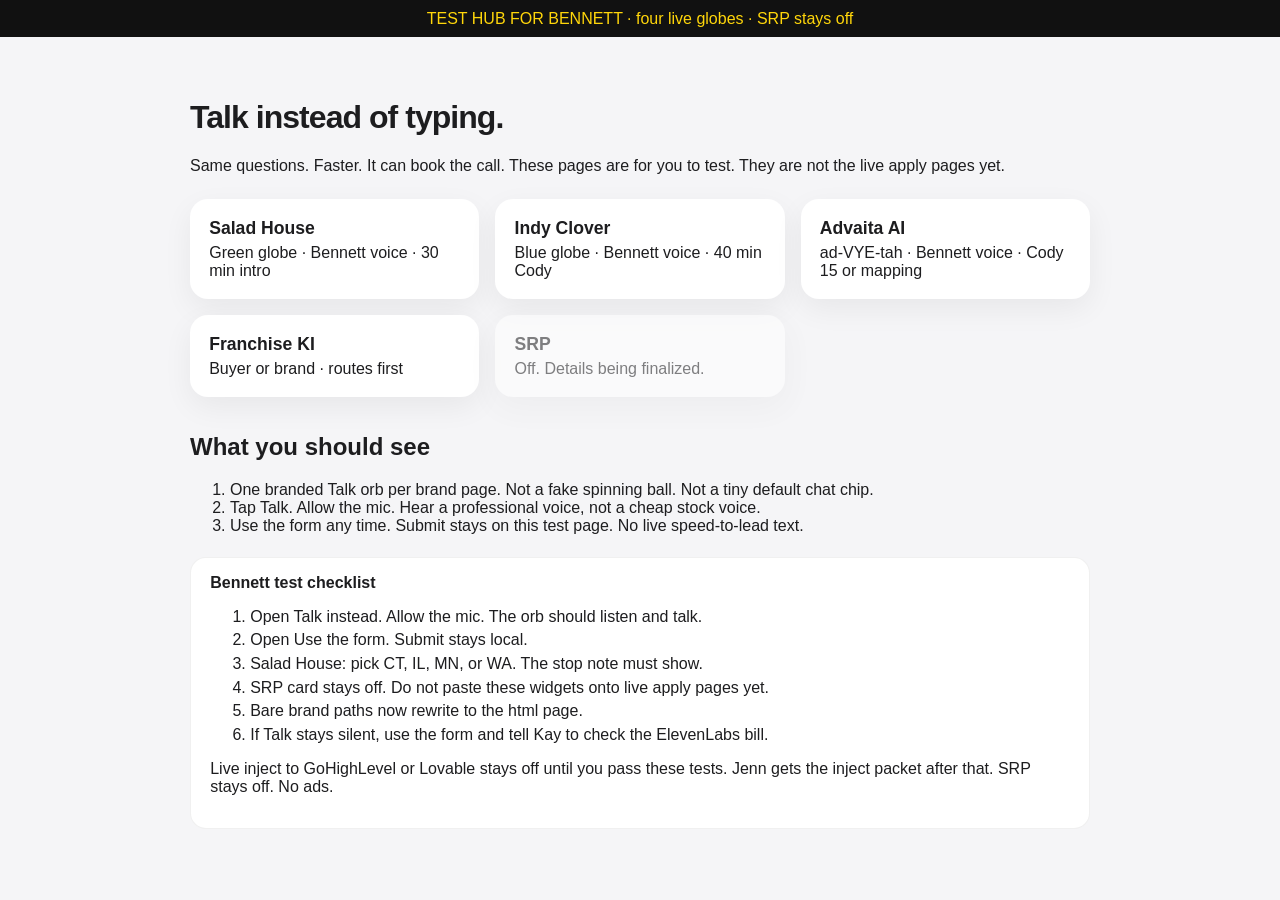
<file: index.html>
<!DOCTYPE html>
<html lang="en"><head>
<meta charset="utf-8"/><meta name="viewport" content="width=device-width,initial-scale=1"/>
<link rel="icon" href="./favicon.svg" type="image/svg+xml"/>
<link rel="apple-touch-icon" href="./favicon.svg"/>
<link rel="manifest" href="./site.webmanifest"/>
<link rel="stylesheet" href="./globe-ux.css"/>
<meta name="theme-color" content="#0A0E1A"/>
<meta name="robots" content="noindex"/>
<title>TEST Voice globes · Franchise KI</title>
<meta name="apple-mobile-web-app-title" content="FKI TEST Talk"/>
<style>
body{font-family:-apple-system,BlinkMacSystemFont,sans-serif;background:#F5F5F7;color:#1d1d1f;margin:0}
.banner{background:#111;color:#ffd60a;text-align:center;padding:.6rem}
.wrap{max-width:900px;margin:0 auto;padding:2.5rem 1.2rem}
h1{letter-spacing:-.03em}
.cards{display:grid;grid-template-columns:repeat(auto-fit,minmax(220px,1fr));gap:1rem;margin-top:1.5rem}
a.card{display:block;background:#fff;border-radius:18px;padding:1.2rem;text-decoration:none;color:inherit;box-shadow:0 10px 30px rgba(0,0,0,.06)}
a.card b{display:block;font-size:1.1rem;margin-bottom:.3rem}
.off{opacity:.55}
</style></head>
<body>
<a class="skip" href="#main">Skip to content</a>
<div class="banner">TEST HUB FOR BENNETT · four live globes · SRP stays off</div>
<div class="wrap" id="main">
<h1>Talk instead of typing.</h1>
<p>Same questions. Faster. It can book the call. These pages are for you to test. They are not the live apply pages yet.</p>
<div class="cards">
<a class="card" href="./salad-house.html"><b>Salad House</b>Green globe · Bennett voice · 30 min intro</a>
<a class="card" href="./indy-clover.html"><b>Indy Clover</b>Blue globe · Bennett voice · 40 min Cody</a>
<a class="card" href="./advaita.html"><b>Advaita AI</b>ad-VYE-tah · Bennett voice · Cody 15 or mapping</a>
<a class="card" href="./franchise-ki.html"><b>Franchise KI</b>Buyer or brand · routes first</a>
<a class="card off" href="./srp.html"><b>SRP</b>Off. Details being finalized.</a>
</div>
<h2 style="margin-top:2.2rem">What you should see</h2>
<ol>
<li>One branded Talk orb per brand page. Not a fake spinning ball. Not a tiny default chat chip.</li>
<li>Tap Talk. Allow the mic. Hear a professional voice, not a cheap stock voice.</li>
<li>Use the form any time. Submit stays on this test page. No live speed-to-lead text.</li>
</ol>

<div class="checklist">
<b>Bennett test checklist</b>
<ol>
<li>Open Talk instead. Allow the mic. The orb should listen and talk.</li>
<li>Open Use the form. Submit stays local.</li>
<li>Salad House: pick CT, IL, MN, or WA. The stop note must show.</li>
<li>SRP card stays off. Do not paste these widgets onto live apply pages yet.</li>
<li>Bare brand paths now rewrite to the html page.</li>
<li>If Talk stays silent, use the form and tell Kay to check the ElevenLabs bill.</li>
</ol>
<p>Live inject to GoHighLevel or Lovable stays off until you pass these tests. Jenn gets the inject packet after that. SRP stays off. No ads.</p>
</div>
</div></body></html>

<!-- pcl-csll-r9 2026-08-25T23:13:54Z -->

<!-- csll-v2-r9 2026-08-25T23:15:59Z unique -->
</file>
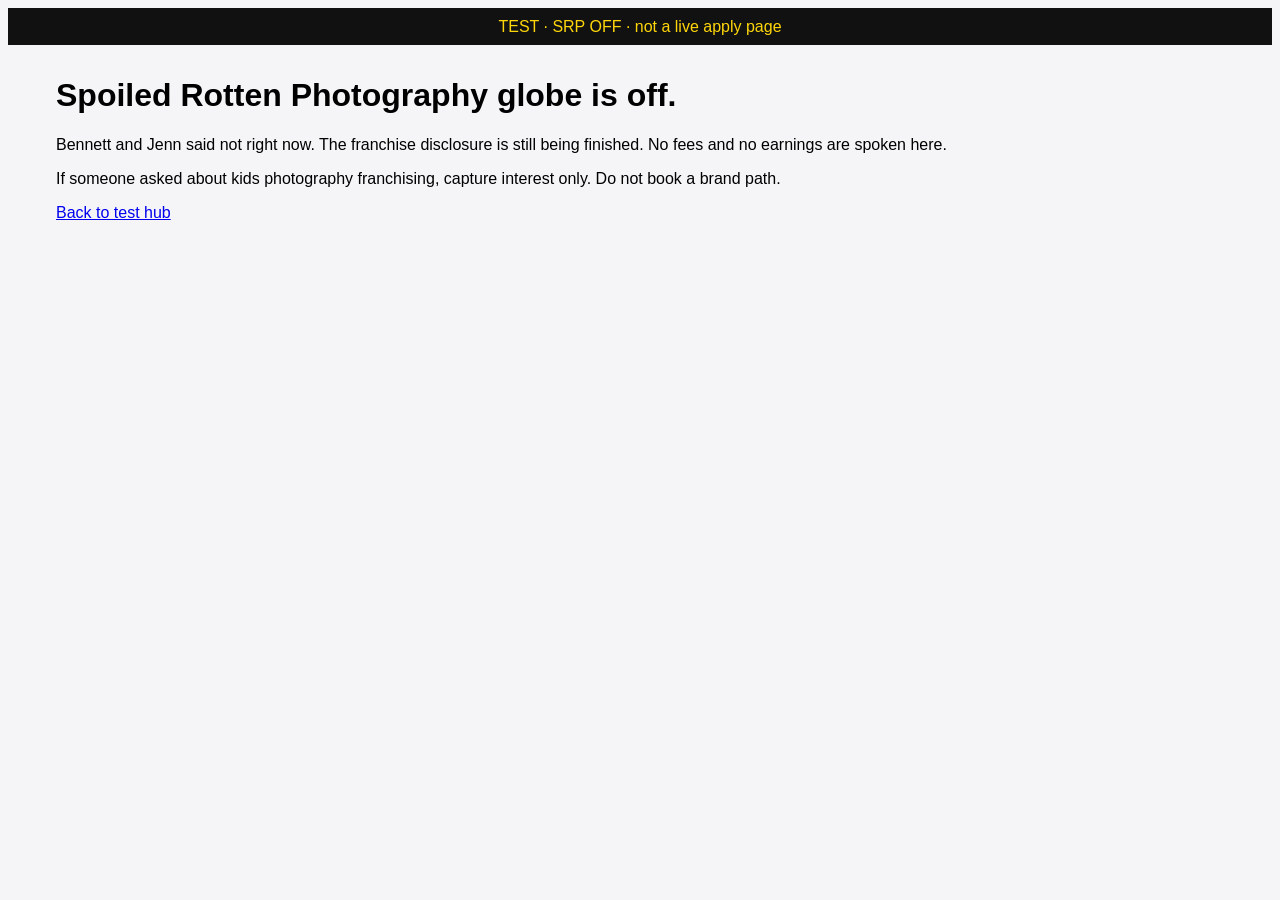
<file: srp.html>
<!DOCTYPE html><html lang="en"><head><meta charset="utf-8"/>
<meta name="viewport" content="width=device-width,initial-scale=1"/>
<meta name="robots" content="noindex,nofollow"/>
<link rel="icon" href="./favicon.svg" type="image/svg+xml"/>
<title>TEST · SRP globe is off</title>
<link rel="stylesheet" href="./globe-ux.css"/></head>
<body style="font-family:-apple-system,sans-serif;padding:3rem;background:#F5F5F7">
<a class="skip" href="#main">Skip</a>
<div style="background:#111;color:#ffd60a;padding:.6rem;text-align:center;margin:-3rem -3rem 2rem">TEST · SRP OFF · not a live apply page</div>
<main id="main">
<h1>Spoiled Rotten Photography globe is off.</h1>
<p>Bennett and Jenn said not right now. The franchise disclosure is still being finished. No fees and no earnings are spoken here.</p>
<p>If someone asked about kids photography franchising, capture interest only. Do not book a brand path.</p>
<p><a href="./index.html">Back to test hub</a></p>
</main>
<!-- pcl-csll-r10 2026-08-25T23:13:54Z -->
</body></html>

<!-- csll-v2-r10 2026-08-25T23:15:59Z unique -->
</file>
<file: globe-ux.css>
/* globe-ux.css — TEST globe shared UX */
.skip{position:absolute;left:-999px;top:0;background:#111;color:#ffd60a;padding:.6rem 1rem;z-index:50}
.skip:focus{left:8px;top:8px}
.skip:focus-visible{outline:3px solid #ffd60a;outline-offset:2px}
.steps{display:flex;gap:.6rem;flex-wrap:wrap;margin-top:.8rem}
.step{background:rgba(255,255,255,.08);color:#fff;border:1px solid rgba(255,255,255,.12);border-radius:999px;padding:.35rem .75rem;font-size:.78rem}
.fail{display:none;margin-top:.8rem;background:#fff3cd;color:#634806;padding:.7rem 1rem;border-radius:12px;font-size:.85rem;max-width:28rem}
.fail.on,#elFail.on{display:block}
.btn,.btn.ghost{min-height:44px}
.facts .fact{opacity:0;transform:translateY(10px);animation:rise .6s ease forwards}
.facts .fact:nth-child(2){animation-delay:.08s}
.facts .fact:nth-child(3){animation-delay:.16s}
@keyframes rise{to{opacity:1;transform:none}}
.hero .row{position:sticky;bottom:0;z-index:4}
.checklist{background:#fff;border-radius:16px;padding:1rem 1.2rem;margin-top:1.4rem;border:1px solid rgba(0,0,0,.06)}
.checklist li{margin:.35rem 0}
@media(prefers-reduced-motion:reduce){.facts .fact{opacity:1;transform:none;animation:none}}

/* csll-v2-r2 2026-08-25T23:15:59Z unique */
</file>
